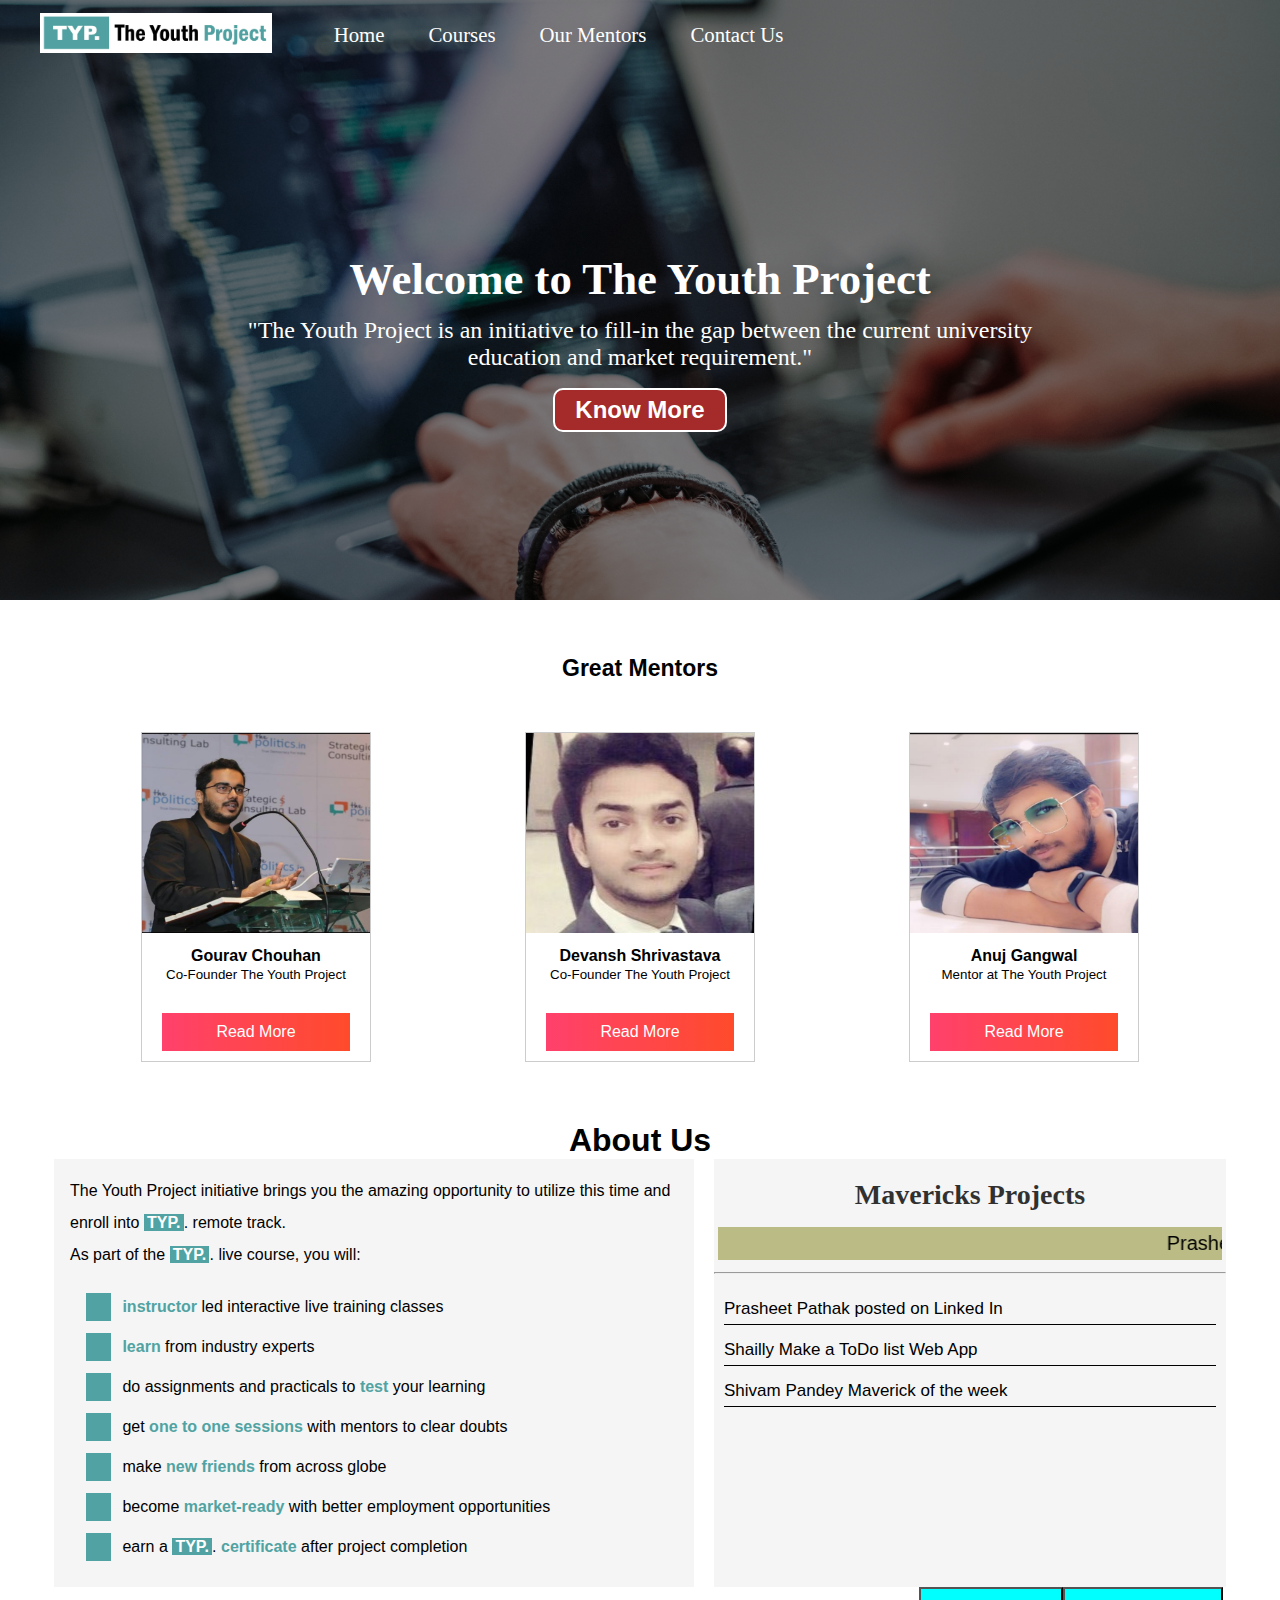
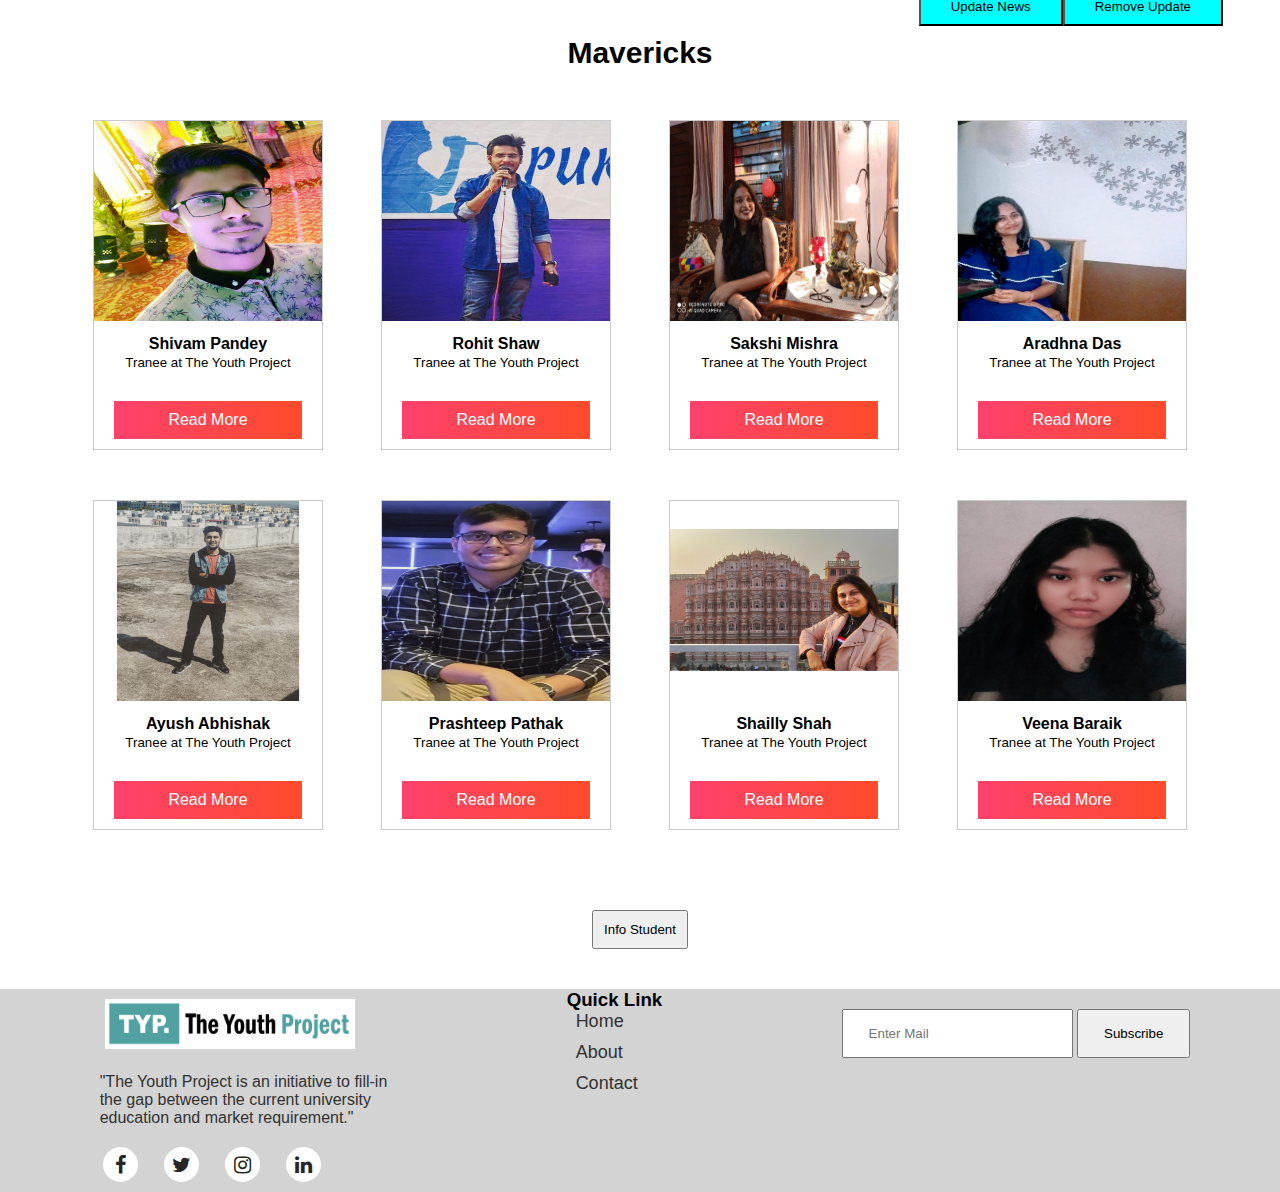
<file: TYP-javascipt-pro/index.html>
<!DOCTYPE html>
<html lang="en">

<head>
    <meta charset="UTF-8">
    <meta name="viewport" content="width=device-width, initial-scale=1.0">
    <title>TYP-The Youth Project</title>
    <link rel="stylesheet" href="https://stackpath.bootstrapcdn.com/font-awesome/4.7.0/css/font-awesome.min.css">
    <link rel="stylesheet" href="css/style.css">
</head>

<body>
    <nav id="navbar">
        <div id="logo">
            <img src="img/logo.jpg" alt="MyOnlineMeal.com">
        </div>
        <ul>
            <li class="item"><a href="#home">Home</a></li>
            <li class="item"><a href="#services-container">Courses</a></li>
            <li class="item"><a href="#mentors">Our Mentors</a></li>
            <li class="item"><a href="contact.html">Contact Us</a></li>
        </ul>
    </nav>

    <section id="home">
        <h1 class="h-primary">Welcome to The Youth Project</h1>
        <p>"The Youth Project is an initiative to fill-in the gap between the current university education and market
            requirement."</p>
        <button class="btn">Know More</button>
    </section>

    <!----------------------Mantors cards--------------------------------------------->
    <div class="container" id="mentors">
        <div class="heading">
        
            <h3> Great Mentors </h3>
        </div>
        <div class="row">
            <div class="card">
                <div class="card-header">
                    <img src="img/gourav sir.jpg">
                </div>
                <div class="card-body">
                    <h4>
                        Gourav Chouhan
                    </h4>
                    <small>Co-Founder The Youth Project</small>
                    <a href="#" class="btn2">Read More</a>
                </div>
            </div>

            <div class="card">
                <div class="card-header">
                    <img src="img/devansh sir.jpg">
                </div>
                <div class="card-body">
                    <h4>
                        Devansh Shrivastava
                    </h4>
                    <small>Co-Founder The Youth Project</small>
                    <a href="#" class="btn2">Read More</a>
                </div>
            </div>
            <div class="card">
                <div class="card-header">
                    <img src="img/Anuj sir.jpg">
                </div>
                <div class="card-body">
                    <h4>
                        Anuj Gangwal
                    </h4>
                    <small>Mentor at The Youth Project</small>
                    <a href="#" class="btn2">Read More</a>
                </div>
            </div>

        </div>

    </div>
    <!--------------------End Mantors cards--------------------------------------------->
    <!-------------------------------------About section---------------------------------------------->

    <div class="about-head">
        <h1>About Us</h1>
    </div>
    <div class="about-container">
        <div class="about-typ">
            <p>The Youth Project initiative brings you the amazing opportunity to utilize this time and enroll into
                <span class="typ-text">TYP.</span>.
                remote track.</p>

            <p>As part of the <span class="typ-text">TYP.</span>. live course, you will:</p>
            <ul>
                <li><b class="typgreen">instructor</b> led interactive live training classes</li>
                <li><b class="typgreen">learn</b> from industry experts</li>
                <li>do assignments and practicals to <b class="typgreen">test</b> your learning</li>
                <li>get <b class="typgreen">one to one sessions</b> with mentors to clear doubts</li>
                <li>make <b class="typgreen">new friends</b> from across globe</li>
                <li>become <b class="typgreen">market-ready</b> with better employment opportunities</li>
                <li>earn a <span class="typ-text">TYP.</span>. <b class="typgreen">certificate</b> after project
                    completion</li>
            </ul>

        </div>
        <div class="news-letter">
            <div class="updates">
                <div class="latest-update">
                    Mavericks Projects
                </div>
                <marquee id="marquee" behavior="scroll" direction="left" id="scrollableNews" style="margin:8px 4px"
                    onmouseover="stop()" onmouseout="start()">Prasheet Pathak posted on LinkedIn | Shivam Pandey Maverick of the week | Shailly Make a ToDo list Web App", "Shivam Pandey Maverick of the
                    week |
                </marquee>

            </div>
            <hr>
            <div id="update-list">
                <ul id="newNewsList">
                </ul>
            </div>
        </div>
    </div>
    <div class="update-btn">
        <div class="upbtn">
            <button onclick="newsAdd()" id="newNewBtn" style="background-color: cyan;">Update News</button>
            <button onclick="newsRemove()" id="newNewRemoveBtn" style="background-color: cyan;">Remove Update</button>
        </div>
    </div>



    <!------------------------------------- End About section---------------------------------------------->

    <!--------------------Maverics cards--------------------------------------------->

    <div class="container">
        <div class="heading">
            <h2> Mavericks </h2>
        </div>

        <div class="row">
            <div class="card">
                <div class="card-header">
                    <img src="img/1.jpg">
                </div>
                <div class="card-body">
                    <h4>
                        Shivam Pandey
                    </h4>
                    <small>Tranee at The Youth Project</small>
                    <a href="#" class="btn2">Read More</a>
                </div>
            </div>

            <div class="card">
                <div class="card-header">
                    <img src="img/rohit.jpg">
                </div>
                <div class="card-body">
                    <h4>
                        Rohit Shaw
                    </h4>
                    <small>Tranee at The Youth Project</small>
                    <a href="#" class="btn2">Read More</a>
                </div>
            </div>

            <div class="card">
                <div class="card-header">
                    <img src="img/sakshi.jpg">
                </div>
                <div class="card-body">
                    <h4>
                        Sakshi Mishra
                    </h4>
                    <small>Tranee at The Youth Project</small>
                    <a href="#" class="btn2">Read More</a>
                </div>
            </div>

            <div class="card">
                <div class="card-header">
                    <img src="img/aradhna.jpg">
                </div>
                <div class="card-body">
                    <h4>
                        Aradhna Das
                    </h4>
                    <small>Tranee at The Youth Project</small>
                    <a href="#" class="btn2">Read More</a>
                </div>
            </div>


        </div>

        <div class="row">
            <div class="card">
                <div class="card-header">
                    <img src="img/ayush.jpg">
                </div>
                <div class="card-body">
                    <h4>
                        Ayush Abhishak
                    </h4>
                    <small>Tranee at The Youth Project</small>
                    <a href="#" class="btn2">Read More</a>
                </div>
            </div>

            <div class="card">
                <div class="card-header">
                    <img src="img/prasteep.jpg">
                </div>
                <div class="card-body">
                    <h4>
                        Prashteep Pathak
                    </h4>
                    <small>Tranee at The Youth Project</small>
                    <a href="#" class="btn2">Read More</a>
                </div>
            </div>

            <div class="card">
                <div class="card-header">
                    <img src="img/shailly.jpg">
                </div>
                <div class="card-body">
                    <h4>
                        Shailly Shah
                    </h4>
                    <small>Tranee at The Youth Project</small>
                    <a href="#" class="btn2">Read More</a>
                </div>
            </div>

            <div class="card">
                <div class="card-header">
                    <img src="img/baraik.jpg">
                </div>
                <div class="card-body">
                    <h4>
                        Veena Baraik
                    </h4>
                    <small>Tranee at The Youth Project</small>
                    <a href="#" class="btn2">Read More</a>
                </div>
            </div>
           

        </div>

        
    </div>


    <!---------------------------Add new Student------------------------------------------->

<div class="addmaver">
    <div class="addcard">
        <button onclick="addcard()" id="addbtnn">Info Student</button>
    </div>
</div>

<!---------------------------End Add new Student------------------------------------------->
    <div class="third" id="hel">
        <div id="project" style="background-color: lightcyan;">

        </div>
        <form id="ff">
            <label class="lab">First Name</label>
            <input type="text" id="fn"><br>
            <label class="lab">Last Name</label>
            <input type="text" id="ln"><br>
            <label class="lab">Project Name</label>
            <input type="text" id="pn"><br>
            <button  onclick="profile(fn.value,ln.value)" style="padding: 5px 5px; margin-top: 23px;" id="addbtnn">Info Student</button>
            <!-- <button id="addbtnn" type="button" onclick="profile(fn.value,ln.value)">Show Info</button> -->
        </form>
    </div>
  

    



<!----------------------------------footer--------------------------------------------------->

<div class="main-footer">
    <div>
    <div class="webimg">
        <img src="img/logo.jpg">
    </div>
    <div class="webinfo">
    <p>"The Youth Project is an initiative to fill-in <br>the gap between the current university<br> education and market
        requirement."</p>
    </div>    
    <ul>
        <li>
            <a href="#"><i class="fa fa-facebook-f icon"></i></a>
        </li>
        <li>
            <a href="#"><i class="fa fa-twitter icon"></i></a>
        </li>
        <li>
            <a href="#"><i class="fa fa-instagram icon"></i></a>
        </li>
        <li>
            <a href="https://www.linkedin.com/company/theyouthproject/"><i class="fa fa-linkedin icon"></i></a>
        </li>
    </ul>
</div>
    <div class="footer-menu">
        <div>
            <h3>Quick Link</h3>
        </div>
        <div style="margin-left: 9px; margin-bottom: 10px; font-size: 18px;"><a
                style="text-decoration: none; color: rgb(49, 49, 49);" href="index.html">Home</a></div>
        <div style="margin-left: 9px; margin-bottom: 10px; font-size: 18px;"><a
                style="text-decoration: none; color: rgb(49, 49, 49);;" href="about.html">About</a></div>
        <div style="margin-left: 9px; margin-bottom: 10px; font-size: 18px;"><a
                style="text-decoration: none; color: rgb(49, 49, 49);;" href="contact.html">Contact</a></div>
    </div>
    <div class="newlatter">
        <input type="email" name="submit" placeholder="Enter Mail">
        <input class="subbtn" type="submit" name="submit" value="Subscribe">
    </div>
</div>

<!-----------------------------------end footer----------------------------------------------->
    <!-- JS Linking -->
    <script src="js/main.js"></script>

</body>

</html>
</file>
<file: TYP-javascipt-pro/css/style.css>
*{
    margin: 0;
    padding: 0;
    box-sizing: border-box;
}
body {
    font-family: "Segoe UI", Tahoma, Geneva, Verdana, sans-serif;
}

html {
    scroll-behavior: smooth;
}

/* CSS Variables */

:root {
    --navbar-height: 59px;
}

/* Navigation Bar */

#navbar {
    display: flex;
    align-items: center;
    /* position: sticky; */
    top: 0px;
}

/* Navigation Bar: Logo and Image */

#logo {
    margin: 10px 34px;
}

#logo img {
    height: 40px;
    margin: 3px 6px;
}

/* Navigation Bar: List Styling */

#navbar ul {
    display: flex;
    font-family: 'Baloo Bhai', cursive;
}

#navbar ul li {
    list-style: none;
    font-size: 1.3rem;
}

#navbar ul li a {
    color: white;
    display: block;
    padding: 3px 22px;
    border-radius: 20px;
    text-decoration: none;
}

#navbar ul li a:hover {
    color: black;
    background-color: white;
}

/* Home Section */

#home {
    display: flex;
    flex-direction: column;
    padding: 3px 200px;
    height: 550px;
    justify-content: center;
    align-items: center;
}

#home::before {
    content: "";
    position: absolute;
    background: linear-gradient(rgba(0, 0, 0, 0.5), rgba(0, 0, 0, 0.5)), url('../img/Back.jpg') no-repeat center center/cover;
    height: 600px;
    top: 0px;
    left: 0px;
    width: 100%;
    z-index: -1;
}

#home h1 {
    color: white;
    text-align: center;
    font-family: 'Bree Serif', serif;
}

#home p {
    color: white;
    text-align: center;
    font-size: 1.5rem;
    font-family: 'Bree Serif', serif;
}

/* Utility Classes */

.h-primary {
    font-family: 'Bree Serif', serif;
    font-size: 2.8rem;
    padding: 12px;
}

.h-secondary {
    font-family: 'Bree Serif', serif;
    font-size: 2.3rem;
    padding: 12px;
}

.btn {
    padding: 6px 20px;
    border: 2px solid white;
    background-color: brown;
    color: white;
    font-weight: bold;
    margin: 17px;
    font-size: 1.5rem;
    border-radius: 10px;
    cursor: pointer;
}

.btn:hover {
    padding: 6px 20px;
    border: 2px solid white;
    background-color: transparent;
    transition: 0.3s ease;
    color: black;
    /font-weight: bold;
    /margin: 17px;
    font-size: 1.5rem;
    border-radius: 10px;
    cursor: pointer;
}

/* nav complete */

.center {
    text-align: center;
}

.container {
    width: 90%;
    margin: 10px auto;
}

.heading {
    text-align: center;
    font-size: 20px;
    margin-bottom: 50px;
}

.heading h3 {
    text-align: center;
    font-size: 23px;
    margin-top: 35px;
    margin-bottom: 50px;
}

.row {
    display: flex;
    flex-direction: row;
    justify-content: space-around;
    flex-flow: wrap;
    flex-wrap: wrap;
}

.card {
    width: 20%;
    background: #fff;
    border: 1px solid #ccc;
    margin-bottom: 50px;
    transition: 0.3s;
}

.card-header {
    text-align: center;
    /*padding: 50px 10px;*/
    color: #fff;
}

.card-header img {
    width: 100%;
    height: 200px;
}

.card-body {
    padding: 10px 20px;
    text-align: center;
    /* font-size: 18px; */
}

.card-body .btn2 {
    display: block;
    color: #fff;
    text-align: center;
    background: linear-gradient(to right, #ff416c, #ff4b2b);
    margin-top: 30px;
    text-decoration: none;
    padding: 10px 15px;
}

/* .card-body .btn2:hover{
	display: block;
	color: #000;
	text-align: center;
    background: transparent;
    border: 1px solid black;
	margin-top: 30px;
	text-decoration: none;
	padding: 10px 15px;

} */

.card:hover {
    transform: scale(1.05);
    box-shadow: 0 0 40px -10px rgba(0, 0, 0, 0.25);
}

/*--------------------------------- Contact Section----------------------- */

/* About Section Styling */
.about-head{
    text-align: center;
}

.about-container{
    display: flex;
    justify-content: center;
}


.about-typ{
    background-color: #f5f5f5;
    box-sizing: border-box;
    padding: 20px;
    width: 50%;
    word-wrap: break-word;
    vertical-align: middle;
    margin-right: 20px;
    line-height: 32px;
    padding-left: 1rem;
    padding-top: 1rem;
}

.news-letter {
    width: 40%;
    flex-direction: column;
    background-color: #f5f5f5;
    box-sizing: border-box;
    align-items: flex-start;
}

.news-letter button {
    transform: translate(390px, 130px);
}

#update-list {
    margin: 10px;
}

#update-list ul {
    height: inherit;
    font-size: 17px;
    word-wrap: break-word;
    list-style: none;
}

.about li {
    list-style: none;
}

.about span {
    color: #50A3A2;
    font-weight: bolder;
}

.about i {
    background-color: #50A3A2;
    color: white;
    padding: 1px 3px;
    margin-right: 7px;
}

.latest-update {
    opacity: 0.8;
    height: 40px;
    text-align: center;
    margin-top: 20px;
    font-size: 28px;
    font-family: 'Bangers';
    font-weight: bolder;
}

.updates {
    text-align: center;
}

.updates marquee {
    background-color: rgba(148, 148, 60, 0.6);
    color: black;
    font-size: 20px;
    padding-top: 5px;
    padding-bottom: 5px;
}

#update-list {
    height: 30vh;
    overflow-y: auto;
}

#update-list li {
    border-bottom: 1px solid black;
    line-height: 30px;
    margin: 10px 0px;
}

.about-typ ul{
    padding-left: 1rem;
    padding-top: 1rem;
}

.about-typ ul li{
    line-height: 2.5rem;
    list-style-type: none;
}

.about-typ ul li::before{
    content: "\f054";
    background: #50a3a2;
    color: #fff;
    padding: .4rem;
    font-family: "Font Awesome 5 Pro";
    font-weight: 700;
    margin-right: .7rem;
    -webkit-font-smoothing: antialiased;
    display: inline-block;
    font-style: normal;
    font-feature-settings: normal;
    font-variant: normal;
    text-rendering: auto;
    line-height: 1;
}

.typgreen{
    color: #50a3a2;
}

.typ-text{
    font-weight: 900;
    background-color: #50a3a2;
    color: #fff;
    font-family: Arial,Helvetica,sans-serif;
    padding-left: .2rem;
    padding-right: .2rem;
}


.update-btn{
    display: flex;
    justify-content: flex-end;
    padding: 0 57px;
}

.form{
    padding-top: 10px;
    padding-bottom: 10px;
    width: 330px;

}

.upbtn{
    display: flex;
}

.upbtn button{
    padding: 10px 30px;
}
.addmaver{
    display: flex;
    justify-content: center;
    flex-direction: column;
    text-align: center;
    padding: 10px 10px;
}
 /* End About Section Styling  */

.addcard{
    text-align: center;
    padding: 10px 10px;
}

.addcard button{
    padding: 10px 10px;
    margin-bottom: 20px;
    
}
.add-form{
    background-color: cyan;
    width: 100%;
}
.add-form input{
    margin-top: 20px;
    padding-top: 10px;
    padding-bottom: 10px;
    width: 330px;
}
.add-form button{
    padding: 10px 50px 10px 50px;
    margin-top: 20px;
}

/* footer */
.webimg img{
    margin-top: 10px;
    margin-bottom: 10px;
    margin-left: 15px;
    width: 250px;
    height: 50px;
}
.webinfo p {
    margin-top: 10px;
    margin-bottom: 20px;
    margin-left: 10px;
    color: rgb(49, 49, 49);
}

.main-footer{
    background-color: lightgray;
    display: flex;
    justify-content: space-around;
}

.newlatter {
    padding-top: 0px;
    padding-bottom: 20px;
    margin-top: 20px;
}

.newlatter input {
    padding: 15px 25px 15px 25px;
}


 .main-footer ul{
   display: flex;
   margin-bottom: 10px;
} 

.main-footer ul li{
    list-style: none;

    margin: 0 3px;
}

.main-footer ul li a{
    width: 35px;
    height: 35px;
    background-color: #fff;
    text-align: center;
    line-height: 30px;
    font-size: 20px;
    margin: 0 10px;
    display: block;
    border-radius: 50%;
    position: relative;
    overflow: hidden;
    border: 3px solid #fff;
    z-index: 1;
}

.main-footer ul li a .icon{
    position: relative;
    color: #262626;
    transition: .5s;
    z-index: 3;
}

.main-footer ul li a:hover .icon{
    color: #fff;
    transform: rotateY(360deg);
}

.main-footer ul li a:before{
    contain: "";
    position: absolute;
    top: 100%;
    left: 0;
    width: 100%;
    height: 100%;
    background: #f00;
    transition: .5s;
    z-index: 3;
}

.main-footer ul li a:hover:before{
    top: 0;
}

.main-footer ul li :nth-child(1) a::before{
    background: #3b5999;
}
.main-footer ul li :nth-child(2) a::before{
    background: #3b5999;
}
.main-footer ul li :nth-child(3) a::before{
    background: #3b5999;
}
.main-footer ul li :nth-child(4) a::before{
    background: #3b5999;
}


/* add student */
.third{
    display: flex;
    flex-direction: column;

}
form{
    display: flex;
    flex-direction: column;
    width: 50%;
    margin: 50px auto;
    /* background-color:lightgrey; */
    border-style: solid;
    padding: 30px 30px 30px 30px;
    text-align: center;
    
}
#d{
    padding-top: 0%;
    /* padding-bottom: 150px; */
}
.lab{
    
    /* margin-right: 600px; */
    margin-left: 0px;
    color: black;
    font-size: large;
    font-family: Arial, Helvetica, sans-serif;
    /* background-color: silver; */
    padding-right: 30px;
    margin-top: 2%;
    margin-bottom: 0.5%;
}
#fn{
    width: 200px;
    height: 20px;
    margin-bottom: 20px;
}
#ln{
    width: 200px;
    height: 20px;
    margin-bottom: 20px;
}
#pn{
    height: 20px;
    margin-bottom: 20px;
}
#gi{
    height: 20px;
    margin-bottom: 20px;
}
#sb{
    height: 30px;
    width: 100px;
    margin: 4% auto;
    margin-bottom: 20px;
}
#project{
    display: flex;
    flex-direction: row;
    flex-wrap: wrap;
    margin: auto;
    background-color: red;
    width: 100%;
    text-align: center;
    justify-content: space-evenly;
}
</file>
